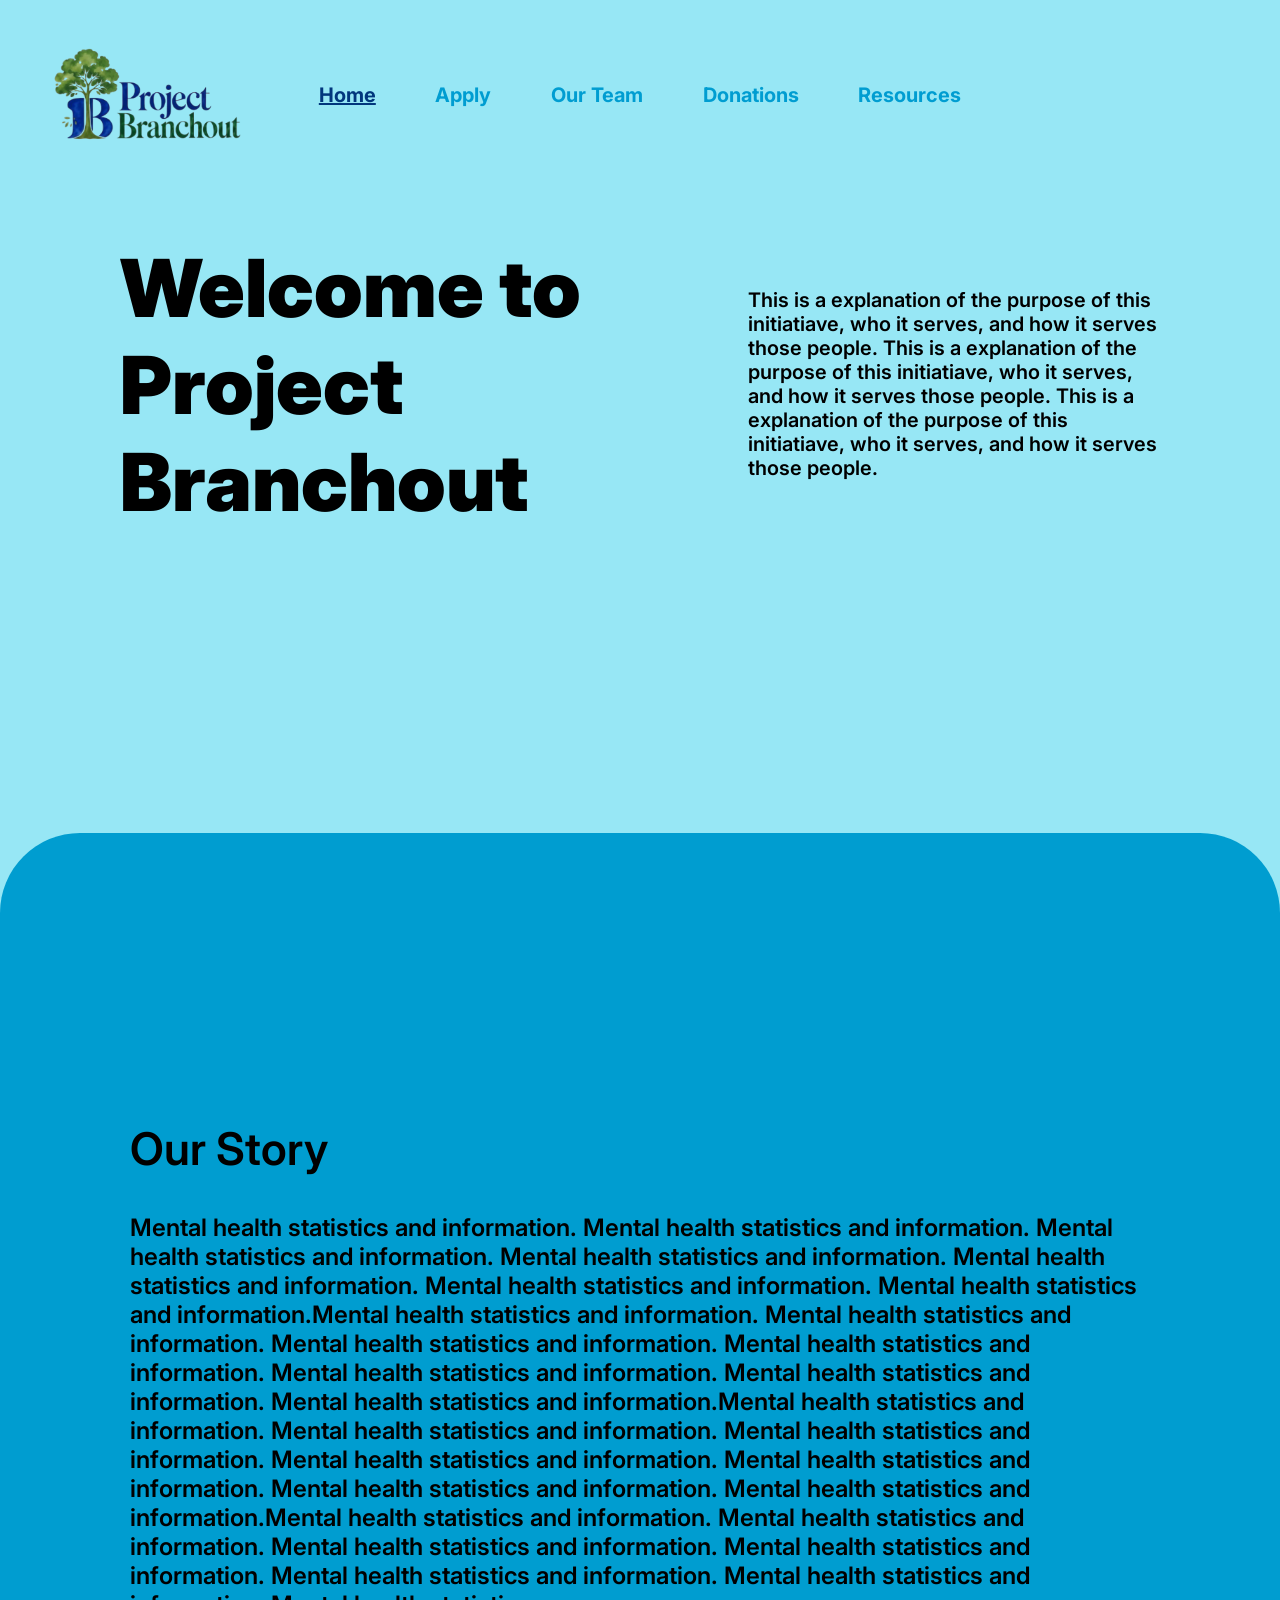
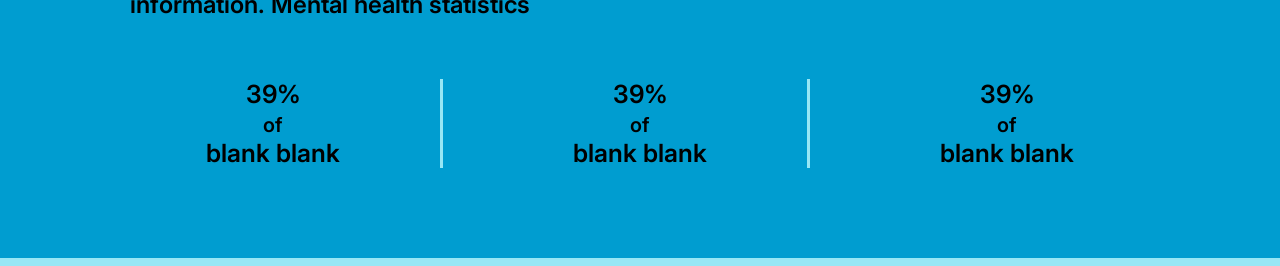
<file: index.html>
<!DOCTYPE html>
<html lang="en">
<head>
    <meta charset="UTF-8">
    <meta name="viewport" content="width=device-width, initial-scale=1.0">
    <title>Document</title>
    <link rel="stylesheet" href="style.css">
    <script src="script.js"></script>
    <!-- <link
      href="https://fonts.googleapis.com/css2?family=Quicksand:wght@300..700&display=swap"
      rel="stylesheet"
    /> -->

    <link rel="preconnect" href="https://fonts.googleapis.com">
    <link rel="preconnect" href="https://fonts.gstatic.com" crossorigin>
    <link href="https://fonts.googleapis.com/css2?family=Inter:wght@600;700&display=swap" rel="stylesheet">

    <meta name="google-site-verification" content="GUiFn1hxNQg8OyLuhGsAJVeuzC2NEbwUtxvleXpKodw" />
</head>
<body>
        <nav>

            <img src="images/3.png" alt="logo" width="200" height="100" class="logo">
          
            <ul>
                <li><a href="index.html" id = "nav-active-page">Home</a></li>
                <li><a href="apply.html">Apply</a></li>
                <li><a href="team.html">Our Team</a></li>
                <li><a href="donations.html">Donations</a></li>
                <li><a href="resources.html">Resources</a></li>
            </ul>
        </nav>

    <div class="intro">    

      <div class="title">
          <h1 id="j"><strong>Welcome to</strong><br><strong>Project Branchout</strong></h1>
      </div>

      <div class="introduction">
          <h1>This is a explanation of the purpose of this initiatiave, who it serves, and how it serves those people. This is a explanation of the purpose of this initiatiave, who it serves, and how it serves those people. This is a explanation of the purpose of this initiatiave, who it serves, and how it serves those people.</h2>
      </div>

    </div>

    <section class="darker-blue">

      <div class="section-titale">
        <h1>Our Story</h2>
      </div>
    
      <div class="stats-info">
            <h2>Mental health statistics and information. Mental health statistics and information. Mental health statistics and information. Mental health statistics and information.
                Mental health statistics and information. Mental health statistics and information. Mental health statistics and information.Mental health statistics and information. Mental health statistics and information. Mental health statistics and information. Mental health statistics and information.
                Mental health statistics and information. Mental health statistics and information. Mental health statistics and information.Mental health statistics and information. Mental health statistics and information. Mental health statistics and information. Mental health statistics and information.
                Mental health statistics and information. Mental health statistics and information. Mental health statistics and information.Mental health statistics and information. Mental health statistics and information. Mental health statistics and information. Mental health statistics and information.
                Mental health statistics and information. Mental health statistics and information. Mental health statistics
            </h2>
      </div>

      <div class="stats">

            <h2 id="bombo1">
              <span class="big"> 39%</span><br>
              <span class="small">of</span><br>
              <span class="big">blank blank</span>
            </h2>

            <h2 id="bombo2">
              <span class="big"> 39%</span><br>
              <span class="small">of</span><br>
              <span class="big">blank blank</span>
            </h2>
     
            <h2 id="bombo3">
              <span class="big"> 39%</span><br>
              <span class="small">of</span><br>
              <span class="big">blank blank</span>
            </h2>
  
      </div>


    </section>

</body>
</html>
</file>
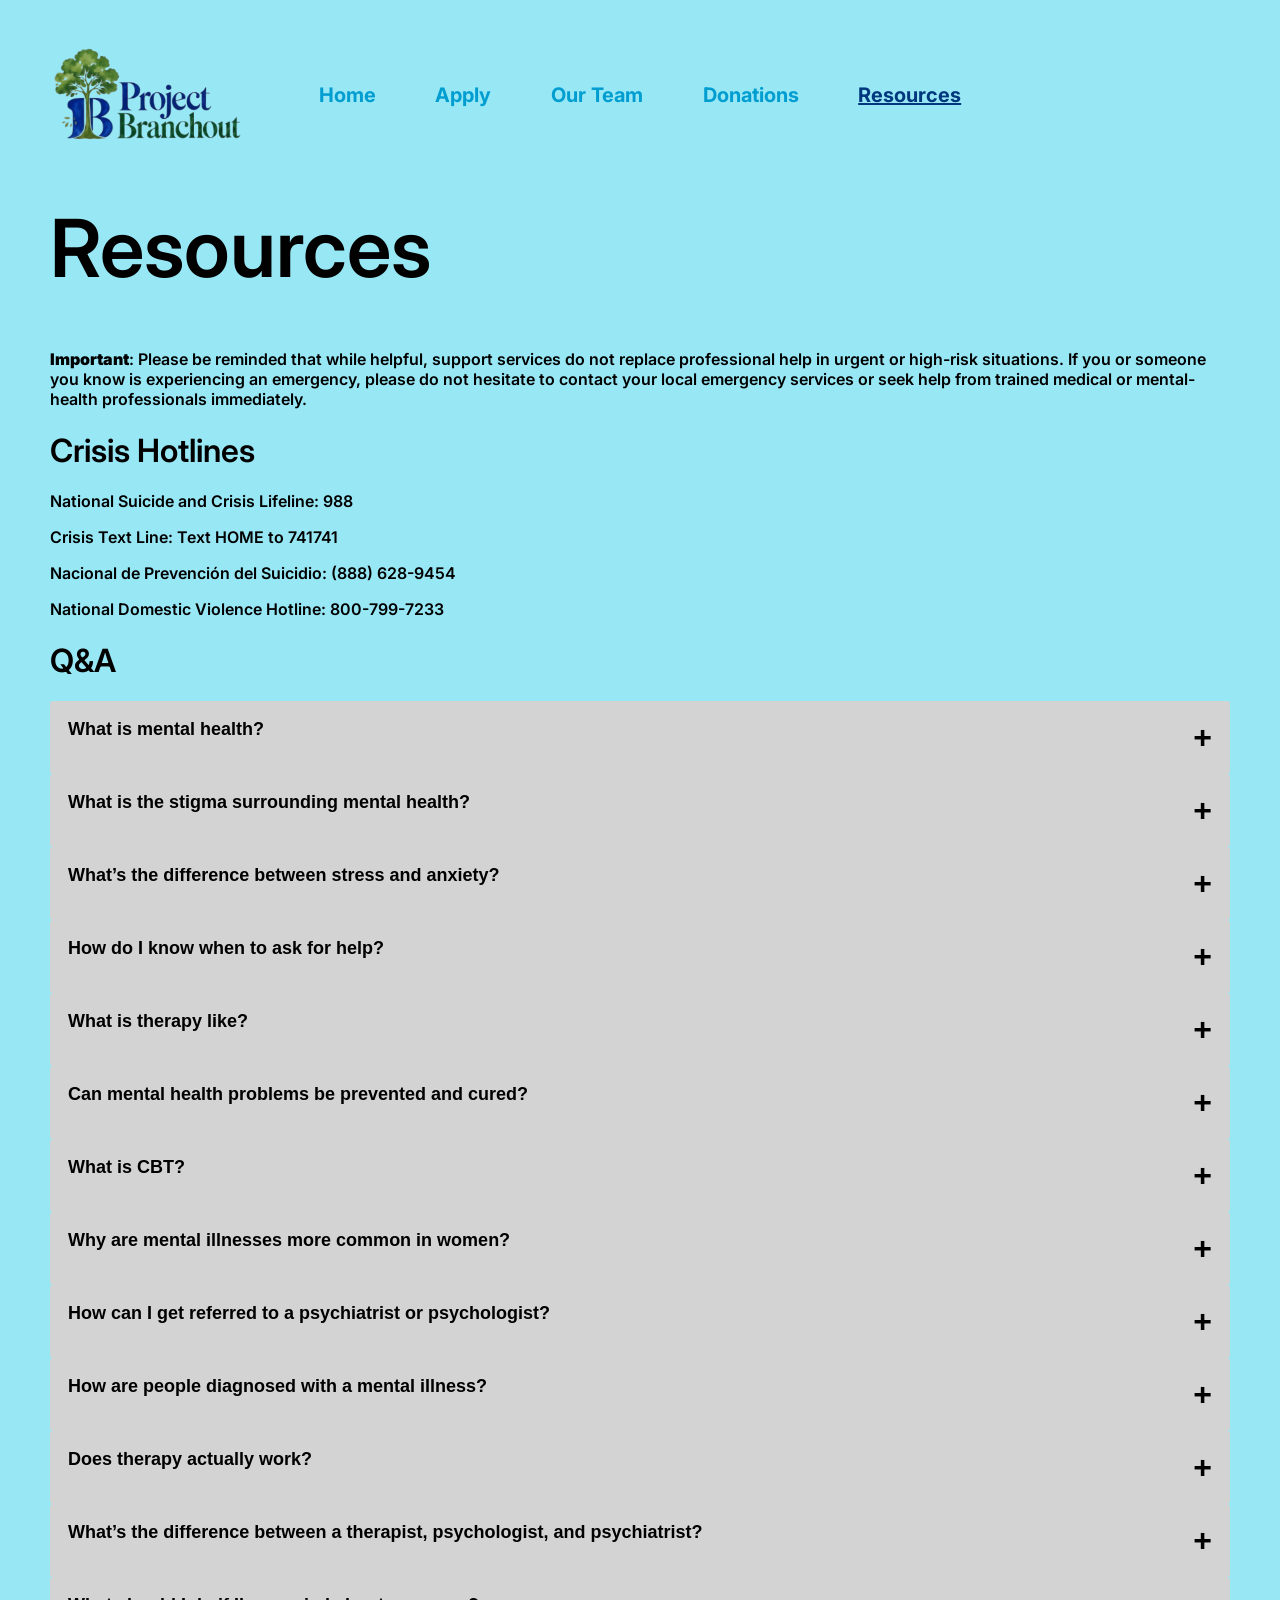
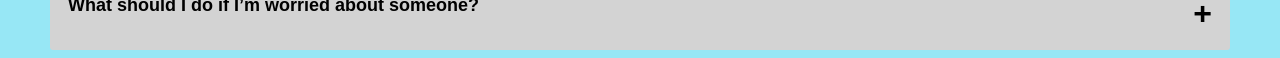
<file: resources.html>
<!DOCTYPE html>
<html lang="en">
<head>
    <meta charset="UTF-8">
    <meta name="viewport" content="width=device-width, initial-scale=1.0">
    <title>Document</title>
    <link rel="stylesheet" href="style.css">
    
    <!-- <link
      href="https://fonts.googleapis.com/css2?family=Quicksand:wght@300..700&display=swap"
      rel="stylesheet"
    /> -->

    <link rel="preconnect" href="https://fonts.googleapis.com">
    <link rel="preconnect" href="https://fonts.gstatic.com" crossorigin>
    <link href="https://fonts.googleapis.com/css2?family=Inter:wght@600;700&display=swap" rel="stylesheet">
    <meta name="google-site-verification" content="GUiFn1hxNQg8OyLuhGsAJVeuzC2NEbwUtxvleXpKodw" />
</head>
<body>

        <nav>
          <img src="images/3.png" alt="logo" width="200" height="100" class="logo">
            <ul>
                <li><a href="index.html">Home</a></li>
                <li><a href="apply.html">Apply</a></li>
                <li><a href="team.html">Our Team</a></li>
                <li><a href="donations.html">Donations</a></li>
                <li><a href="resources.html" id = "nav-active-page">Resources</a></li>
            </ul>
        </nav>

  <div class="title">
    <h1>Resources</h1>
  </div>    


  <p><strong>Important</strong>: Please be reminded that while helpful, support services do not replace professional help in urgent or high-risk situations. If you or someone you know is experiencing an emergency, please do not hesitate to contact your local emergency services or seek help from trained medical or mental-health professionals immediately. </p>
  <div id = "Crisis Hotlines">
    <h1>Crisis Hotlines</h1>
    <p>National Suicide and Crisis Lifeline: 988</p>
    <p>Crisis Text Line: Text HOME to 741741</p>
    <p>Nacional de Prevención del Suicidio: (888) 628-9454</p>
    <p>National Domestic Violence Hotline: 800-799-7233</p>
  </div>

  <div class="q&a">
    <h1>Q&A</h1>

    <button class="accordion">What is mental health?</button>
    <div class="panel">
      <p>Mental health is an umbrella term for our emotional, psychological, and social well-being. It consists of our thoughts, feelings, and behaviors, affecting how we handle stress, relate to others, and make decisions. Mental health is an extremely crucial part of overall health and is experienced differently from person to person.
      </p>
    </div>

    <button class="accordion">What is the stigma surrounding mental health?
    </button>
    <div class="panel">
      <p>Mental health stigma refers to the negative stereotypes, societal disapproval, dehumanization, misconceptions, and shaming that continues to prevail in cultures across the world when discussing mental health.
      </p>
    </div>

    <button class="accordion">What’s the difference between stress and anxiety?</button>
    <div class="panel">
      <p>Stress is the process by which we respond to threatening or challenging events. Anxiety is ongoing worry or fear that continues even when the stressor is gone.
      </p>
    </div>

    <button class="accordion">How do I know when to ask for help?</button>
    <div class="panel">
    <p>If your feelings are overwhelming, persistent, or significantly interfere with your daily life, it’s a good time to reach out to someone you trust or a mental-health professional.
    </p>
    </div>

    <button class="accordion">What is therapy like?</button>
    <div class="panel">
    <p>
      Therapy generally consists of a private, supportive space where you talk with a trained professional about your thoughts, feelings, experiences, and learn coping skills. (though the format depends largely on the type of therapy).    
    </p>
    </div>

    <button class="accordion">Can mental health problems be prevented and cured?
    </button>
    <div class="panel">
    <p>Many mental health conditions cannot always be prevented or “cured,” especially if it is chronic. However, many can still be managed effectively with support, effective coping strategies, and professional care. Numerous people with severe mental health problems can live normal lives under treatment.
    </p>
    </div>

    <button class="accordion">What is CBT?</button>
    <div class="panel">
    <p>
      CBT stands for Cognitive-Behavioral Therapy. It is the most common type of therapy used to treat conditions such as depression, anxiety, PTSD, etc. It helps people understand how their thoughts, feelings, and behaviors overlap and teaches skills to manage them.
      </p>
    </div>

    <button class="accordion">Why are mental illnesses more common in women?
    </button>
    <div class="panel">
    <p>Mental health issues tend to be more common in women due to a mix of biological, social, and cultural factors, including hormones, stress, and cultural/societal expectations placed on women.
    </p>
    </div>

    <button class="accordion">How can I get referred to a psychiatrist or psychologist?
    </button>
    <div class="panel">
    <p>You can talk to your primary care provider, school counselor, or another trusted adult who can help connect you with a mental-health professional.
    </p>
    </div>

    <button class="accordion">How are people diagnosed with a mental illness?
    </button>
    <div class="panel">
    <p>A trained professional evaluates symptoms, experiences, and history to understand what an individual is going through. The DSM-5(Diagnostic and Statistical Manual of Mental Disorders) is often used as a guide to help identify patterns and determine the most accurate diagnosis.
    </p>
    </div>

    <button class="accordion">Does therapy actually work?
    </button>
    <div class="panel">
    <p>Yes. Many people find therapy helpful for understanding their emotions and improving their overall well-being. However, certain types of therapy may not always prove fruitful, and a therapist may then refer you to a psychiatrist to receive medication alongside therapy. 
    </p>
    </div>

    <button class="accordion">What’s the difference between a therapist, psychologist, and psychiatrist?
    </button>
    <div class="panel">
    <p>A therapist is a trained professional who provides communication-based support. A psychologist has advanced training in mental and emotional health assessment and therapy. A psychiatrist is a medical doctor who can diagnose mental-health conditions and prescribe medication.
    </p>
    </div>

    <button class="accordion">What should I do if I’m worried about someone?
    </button>
    <div class="panel">
    <p>If you’re concerned for another’s well-being, check in with them and encourage them to seek professional help, or reach out for help yourself if you think they may be in danger or at risk of hurting themselves.
    </p>
    </div>

  </div>

  <script src="script.js"></script>

    

</body>
</html>
</file>
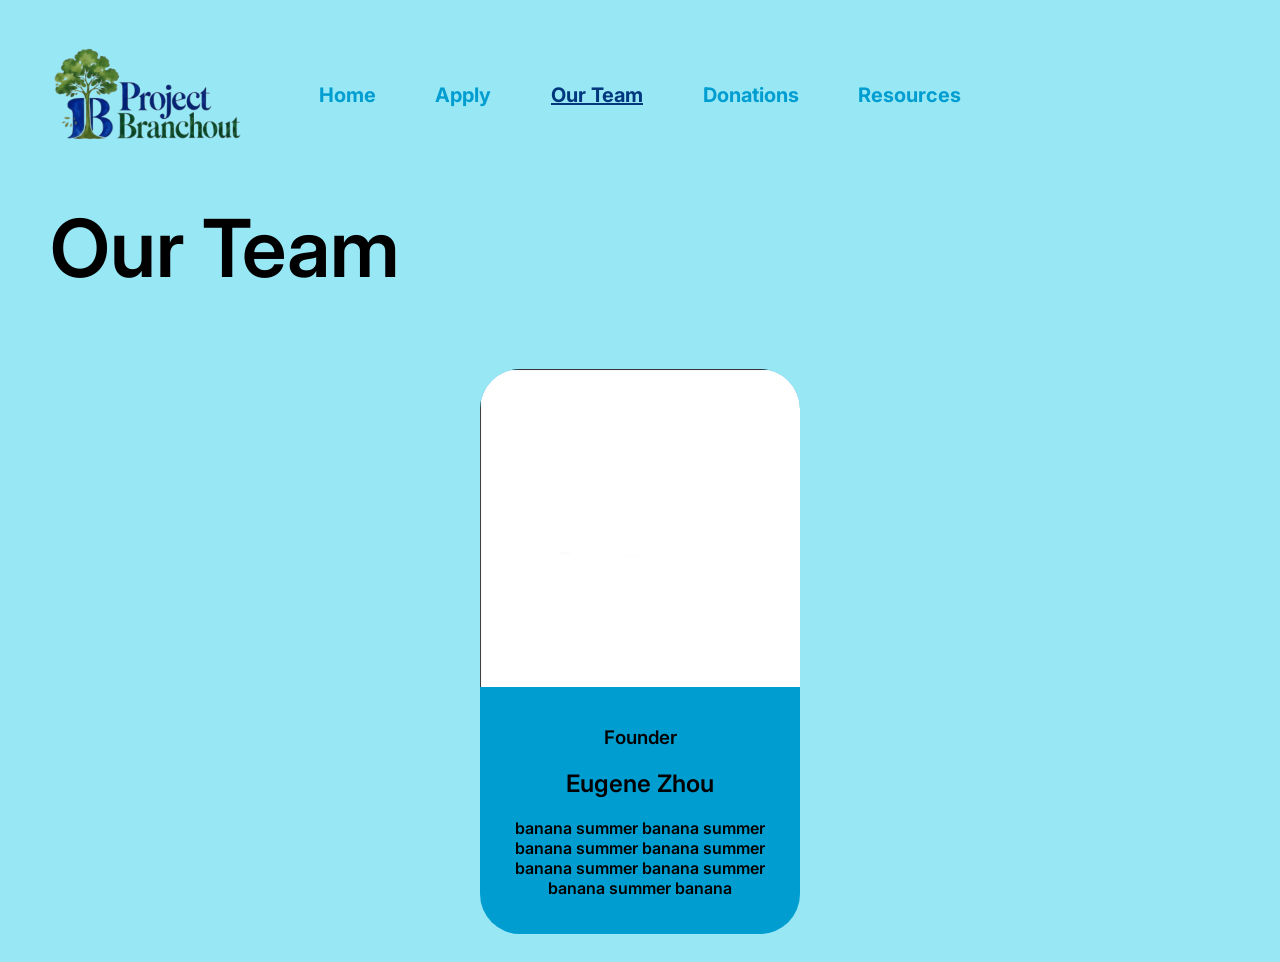
<file: team.html>
<!DOCTYPE html>
<html lang="en">
<head>
    <meta charset="UTF-8">
    <meta name="viewport" content="width=device-width, initial-scale=1.0">
    <title>Document</title>
    <link rel="stylesheet" href="style.css">
    <script src="script.js"></script>

    <!-- <link
      href="https://fonts.googleapis.com/css2?family=Quicksand:wght@300..700&display=swap"
      rel="stylesheet"
    /> -->

    <link rel="preconnect" href="https://fonts.googleapis.com">
    <link rel="preconnect" href="https://fonts.gstatic.com" crossorigin>
    <link href="https://fonts.googleapis.com/css2?family=Inter:wght@600;700&display=swap" rel="stylesheet">

    <meta name="google-site-verification" content="GUiFn1hxNQg8OyLuhGsAJVeuzC2NEbwUtxvleXpKodw" />


        

</head>
<body>
        <nav>
            <img src="images/3.png" alt="logo" width="200" height="100" class="logo">
            <ul>
                <li><a href="index.html">Home</a></li>
                <li><a href="apply.html">Apply</a></li>
                <li><a href="team.html" id = "nav-active-page">Our Team</a></li>
                <li><a href="donations.html">Donations</a></li>
                <li><a href="resources.html">Resources</a></li>
            </ul>
        </nav>

    <div class="title">
        <h1>Our Team</h1>
    </div>

    <div class="Persians">


        <div class="Persian-1">
            <img src="images/1.png" alt="Eugene Zhou" width="200" height="200" class="img">
            <div class="bio">
                <h3 class="role">Founder</h3>
                <h2 class="name">Eugene Zhou</h2>
                <p class="gist">banana summer banana summer banana summer banana summer banana summer banana summer banana summer banana</p>
            </div>
        </div>

    </div>    


</body>
</html>
</file>
<file: style.css>
* {
  font-family: 'Inter', -apple-system, BlinkMacSystemFont, "Segoe UI", Roboto, sans-serif;
  font-weight: 600;
}

body {
  background-color: #97e7f5;
  margin-left: 50px;
  margin-right: 50px;

}

nav {
  margin-top: 45px;
  position: relative;
  height: 100px;
  display: flex;
  align-items: center;
  justify-content: center;
}

nav ul {
  list-style: none;
  padding: 10px;
  margin: 0;
  border-radius: 5px;
  display: flex;
  flex-direction: row;
  align-items: center;
  justify-content: center;
  gap: 50px;
}

nav a {
  text-decoration: none;
  color: #009dd1;
  font-weight: bold;
  font-size: 20px;
}

nav li {
  margin: 0.3rem;
}

nav a:hover {
  text-decoration: underline;
}

#nav-active-page {
  color: #01377d;
  text-decoration: underline;
}

.intro {
  margin-top: 40px;
  margin-left: 70px;
  margin-right: 70px;
  display: flex;
  flex-direction: row;
  justify-content: center;
  align-items: center;
  gap: 10px;
}

.title {
  width: 60%;
  font-size: 40px;
}

.introduction {
  width: 40%;
  font-size: 10px;
}

.darker-blue {
  margin-top: 250px;
  border-radius: 80px 80px 0 0;
  background-image: url("images/2.png");
  background-size: cover;
  background-position: center;
  margin-left: -50px;
  margin-right: -50px;
  min-height: 500px;
  padding: 30px;
  padding-left: 130px;
  padding-right: 130px;
  padding-top: 250px;
}

.section-titale {
  font-size: 30px;
}

.stats {
  display: flex;
  flex-direction: row;
  justify-content: center;
  gap: 30px;
  margin-top: 40px;
  margin-bottom: 40px;
}

#bombo1 {
  text-align: center;
  padding-right: 100px;
  border-right: 3px solid #97e7f5;
}

#bombo2 {
  padding-right: 100px;
  text-align: center;
  padding-left: 100px;
  border-right: 3px solid #97e7f5;
}

#bombo3 {
  text-align: center;
  padding-left: 100px;
}

.small {
  font-size: 20px;
}

.big {
  font-size: 25px;
}

.logo {
  width: 200px;
  height: 100px;
  position: absolute;
  left: 0;
  object-fit: contain;
}

body {
  overflow-y: scroll;
}


.Persian-1 {
  background-color: #009dd1;
  width: 320px;
  padding: 0px;
  border-radius: 40px;
  margin: 20px;  
  display: flex;
  flex-direction: column;
  text-align: center;
  overflow:hidden;  
}

.bio {
  padding: 20px;
}

.Persians {
  display: flex;
  justify-content: center;
  gap: 20px;
}

.img {
  width: 100%;
  height: 100%;
  object-fit:cover;
}

.accordion {
  background-color: lightgrey;
  color: black;
  cursor: pointer;
  padding: 18px;
  width: 100%;
  text-align: left;
  border: none;
  outline: none;
  transition: 0.4s;
  font-family: "Quicksand", sans-serif;
  font-weight: bolder;
  font-size: large;
  border-radius: 3px;
}

.accordion:hover {
  background-color: #009dd1;
}
.panel {
  padding: 18px;
  background-color: white;
  overflow: hidden;
  font-family: "Quicksand";
  color: black;
  display: none;
}
.accordion:after {
  content: "+";
  font-size: 2rem;
  float: right;
  margin-left: 2rem;
  color: black;
}

.active:after {
  content: "−";
}

strong {
  font-weight: 1000;
}
</file>
